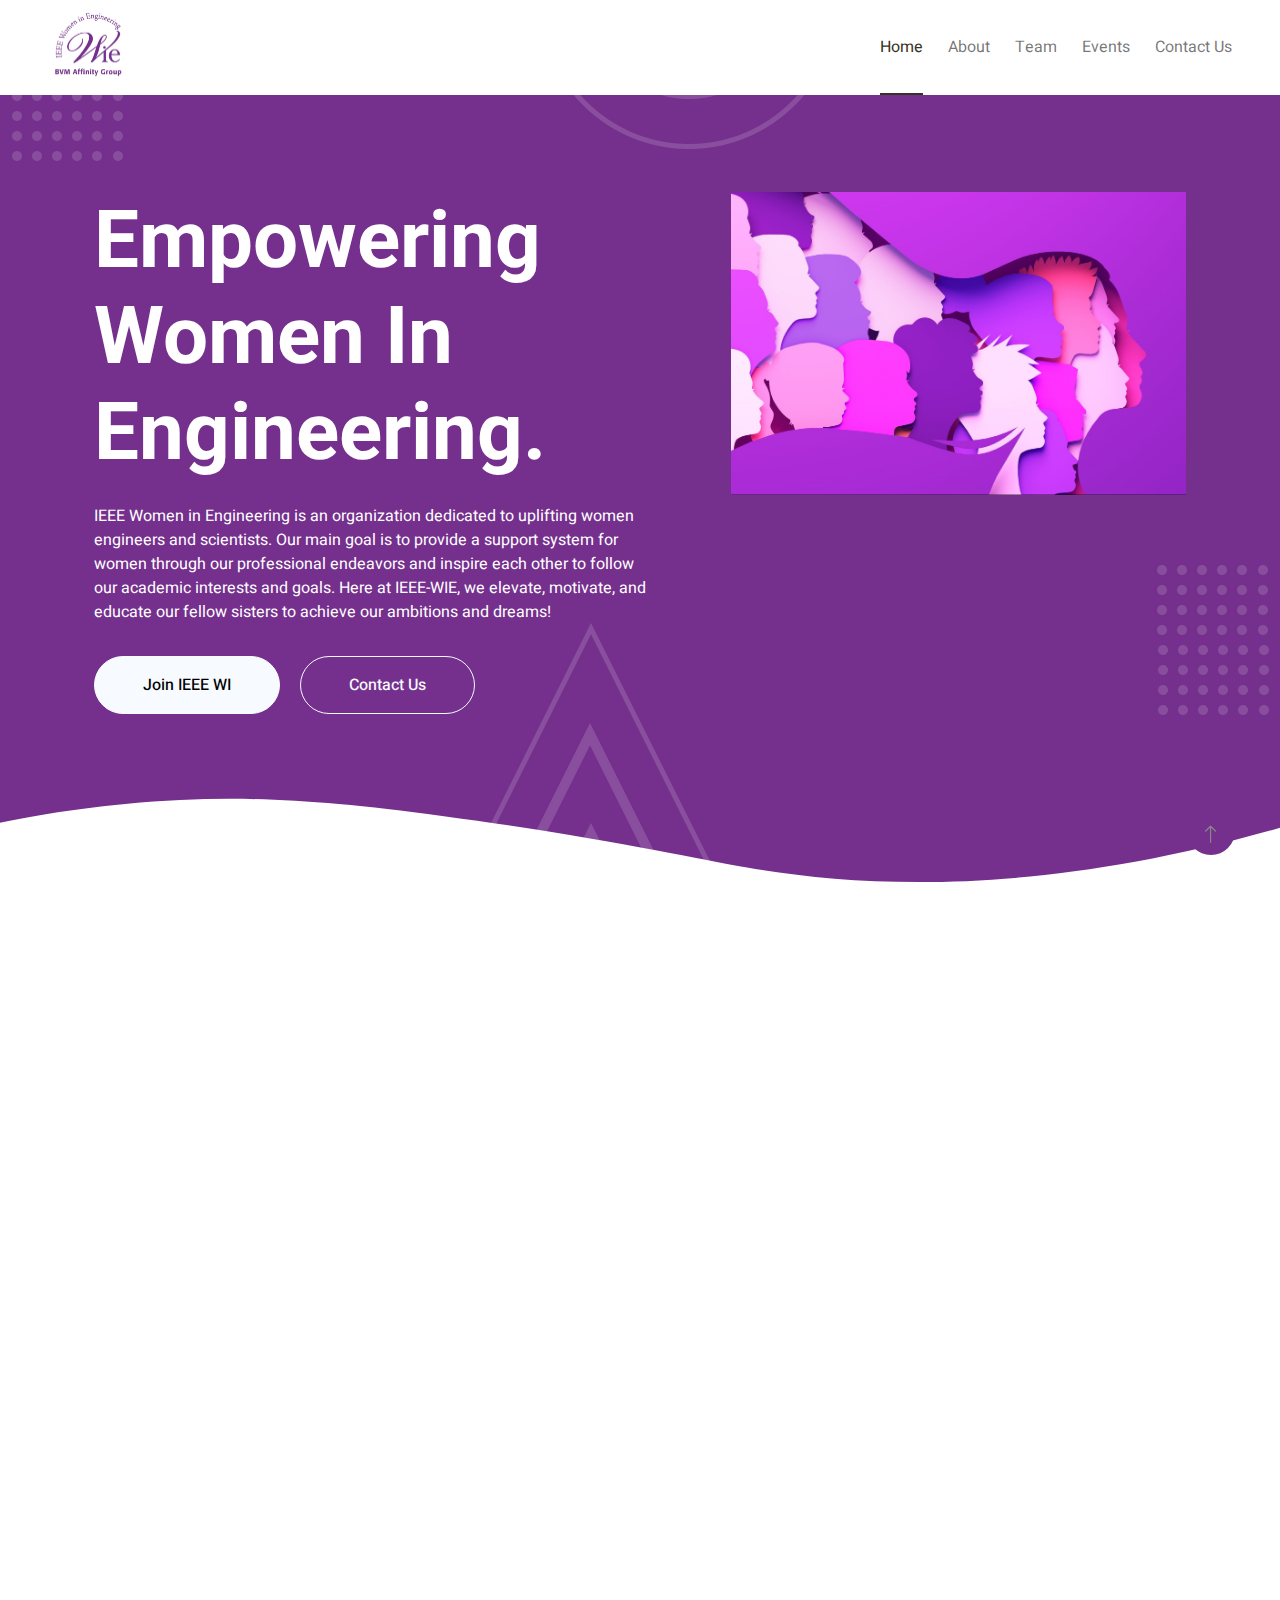
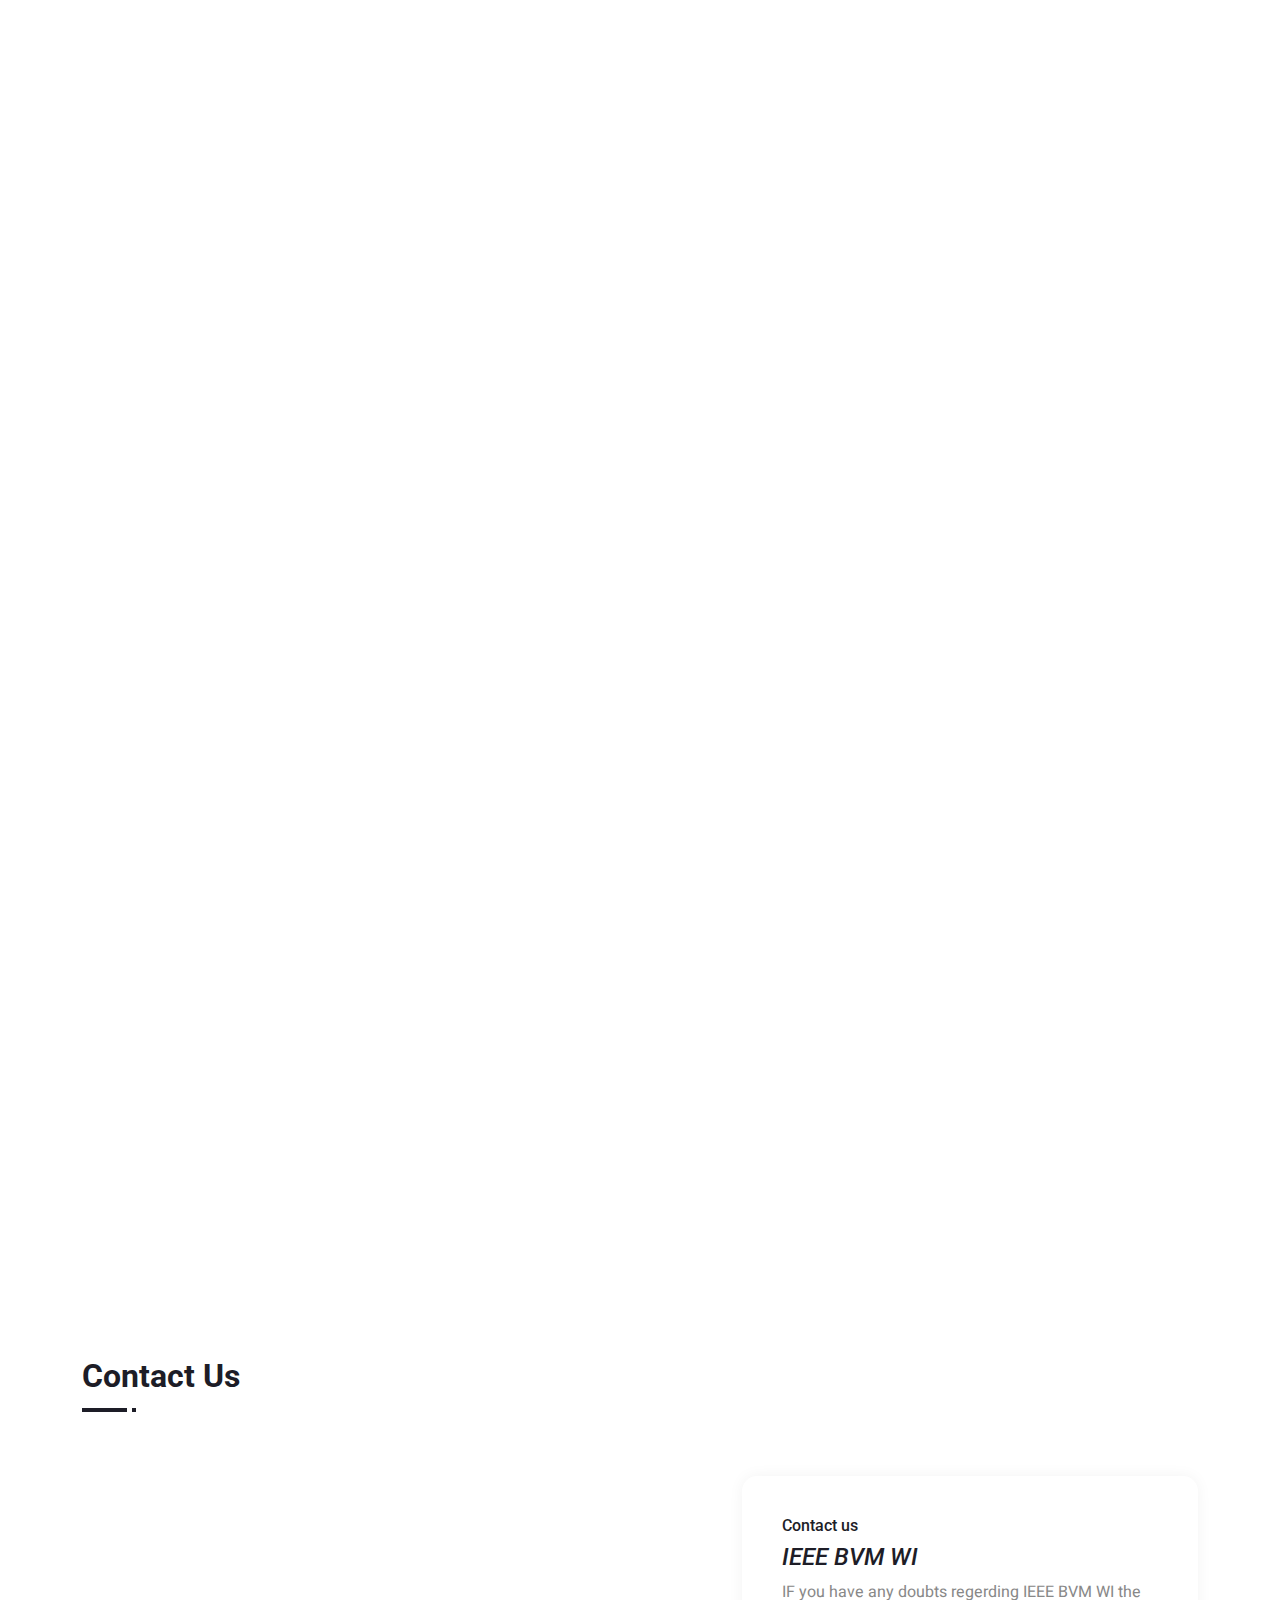
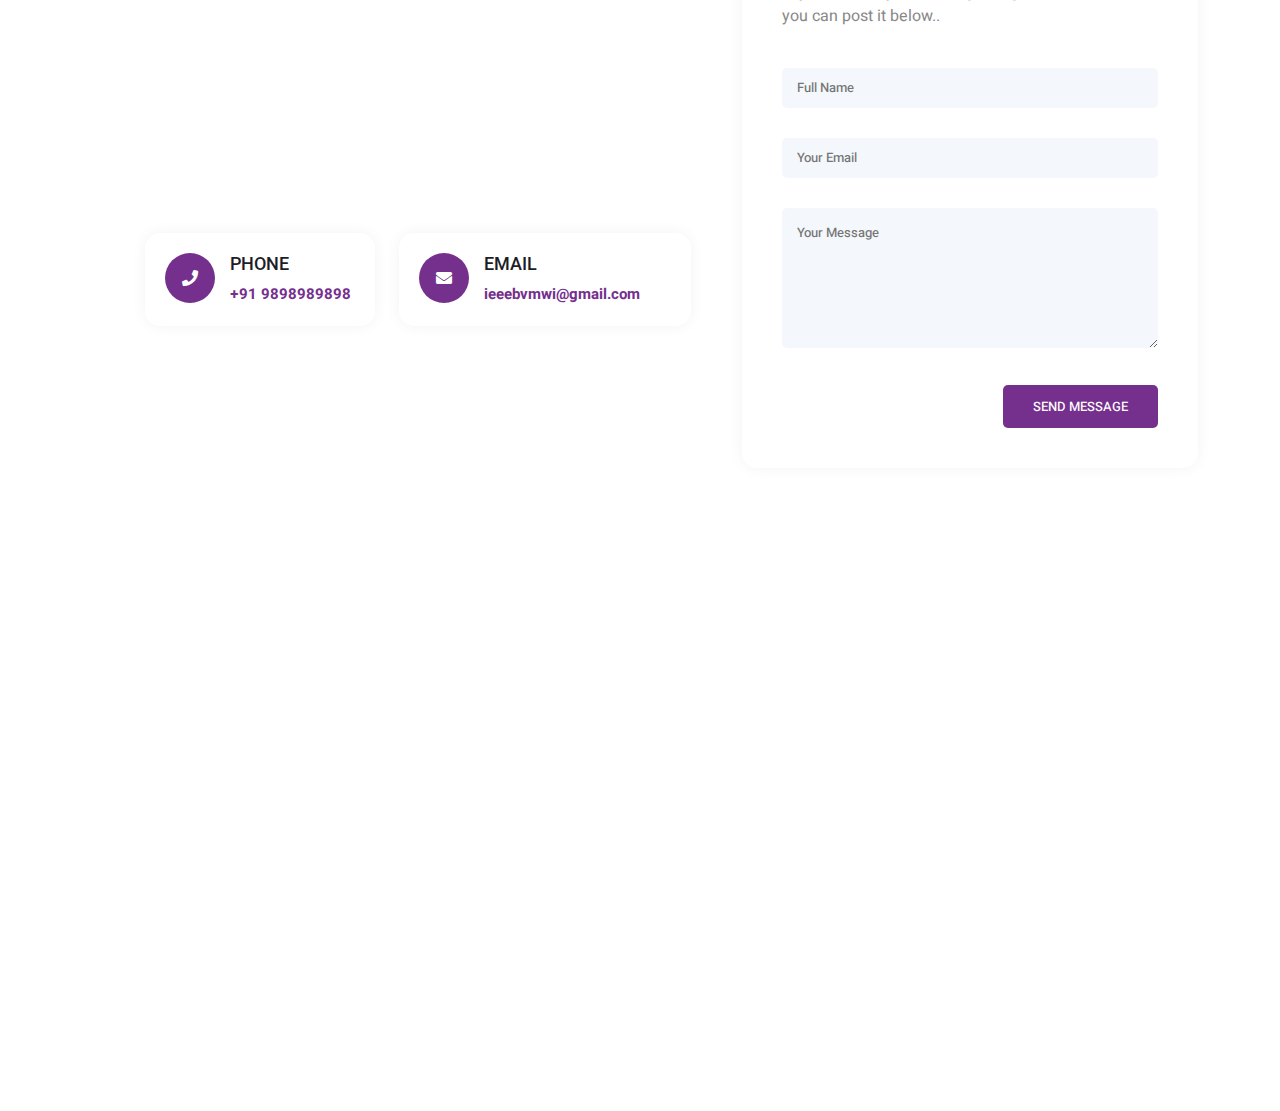
<file: index.html>
<!DOCTYPE html>
<html lang="en">

<head>
    <meta charset="utf-8">
    <title>IEEE BVM WI</title>
    <meta content="width=device-width, initial-scale=1.0" name="viewport">
    <meta content="" name="keywords">
    <meta content="" name="description">

    <!-- Favicon -->
    <link href="./img/WI/wie_logo.png" rel="icon">

    <!-- Google Web Fonts -->
    <link rel="preconnect" href="https://fonts.googleapis.com">
    <link rel="preconnect" href="https://fonts.gstatic.com" crossorigin>
    <link href="https://fonts.googleapis.com/css2?family=Heebo:wght@400;500&family=Roboto:wght@400;500;700&display=swap"
        rel="stylesheet">

    <!-- Icon Font Stylesheet -->
    <link href="https://cdnjs.cloudflare.com/ajax/libs/font-awesome/5.10.0/css/all.min.css" rel="stylesheet">
    <link href="https://cdn.jsdelivr.net/npm/bootstrap-icons@1.4.1/font/bootstrap-icons.css" rel="stylesheet">

    <!-- Libraries Stylesheet -->
    <link href="lib/animate/animate.min.css" rel="stylesheet">
    <link href="lib/owlcarousel/assets/owl.carousel.min.css" rel="stylesheet">
    <link href="lib/lightbox/css/lightbox.min.css" rel="stylesheet">

    <!-- Customized Bootstrap Stylesheet -->
    <link href="css/bootstrap.min.css" rel="stylesheet">

    <!-- Template Stylesheet -->
    <link href="css/style.css" rel="stylesheet">
</head>

<body>

    <div class="container-fluid bg-white p-0">
        <!-- Spinner Start -->
        <div id="spinner"
            class="show bg-white position-fixed translate-middle w-100 vh-100 top-50 start-50 d-flex align-items-center justify-content-center">
            <div class="spinner-grow" style="color:#75308d; width: 3rem; height: 3rem;" role="status">
                <span class="sr-only">Loading...</span>
            </div>
        </div>
        <!-- Spinner End -->


        <!-- Navbar & Hero Start -->
        <div class="container-fluid  p-0">
            <nav class="navbar bg-white navbar-expand-lg navbar-light px-4 px-lg-5 py-3 py-lg-0">
                <a href="" class="navbar-brand p-0">
                    <img src="./img/WI/WIEBVM.png" alt="Logo">
                </a>
                <button class="navbar-toggler" type="button" data-bs-toggle="collapse" data-bs-target="#navbarCollapse">
                    <span class="fa fa-bars"></span>
                </button>
                <div class="collapse navbar-collapse" id="navbarCollapse">
                    <div class="navbar-nav ms-auto py-0">
                        <a href="index.html" class="nav-item nav-link active">Home</a>
                        <a href="#ieeecs" class="nav-item nav-link">About</a>
                        <a href="team.html" class="nav-item nav-link">Team</a>
                        <!-- <a href="faculty.html" class="nav-item nav-link">Faculty</a> -->
                        <a href="#" class="nav-item nav-link">Events</a>
                        <a href="#contactUs" class="nav-item nav-link">Contact Us</a>
                    </div>
                </div>
            </nav>

            <div class="container-fluid  py-5 hero-header mb-5" style="background-color: #75308d;">
                <div class="container-fluid  my-5 py-5 px-lg-5">
                    <div class="row d-flex flex-row justify-content-evenly g-5 py-5">
                        <div class="col-lg-6 text-center text-lg-start">
                            <h1 style="font-size: 5rem;" class="comp text-white mb-4 animated zoomIn">Empowering Women
                                In Engineering.</h1>
                            <p class="text-white pb-3 animated zoomIn">IEEE Women in Engineering is an organization
                                dedicated to uplifting women engineers and scientists.
                                Our main goal is to provide a support system for women through our professional
                                endeavors and inspire each other to follow our academic interests and goals. Here at
                                IEEE-WIE, we elevate, motivate, and educate our fellow sisters to achieve our ambitions
                                and dreams!
                            </p>
                            <a href="" class="btn btn-light py-sm-3 px-sm-5 rounded-pill me-3 animated slideInLeft">Join
                                IEEE WI</a>
                            <a href="#contactUs"
                                class="btn btn-outline-light py-sm-3 px-sm-5 rounded-pill animated slideInRight">Contact
                                Us</a>
                        </div>
                        <div class="col-lg-5 text-center text-lg-start">
                            <!-- <img class="img-fluid" src="https://source.unsplash.com/500x500/?women,empowerment" alt=""> -->
                            <img class="img-fluid" src="./img/WI/women-empowerment4.jpg" alt="">
                        </div>
                    </div>
                </div>
            </div>
        </div>
        <!-- Navbar & Hero End -->

        <!-- Service Start -->
        <div class="container-xxl py-5">
            <div class="container px-lg-5">
                <div class="section-title position-relative text-center mb-5 pb-2 wow fadeInUp" data-wow-delay="0.1s">
                    <h6 class="position-relative d-inline  ps-4" style="color: #75308d;">Our Vision</h6>
                    <h2 class="mt-2">What We Do ?</h2>
                </div>
                <div class="row g-4">
                    <div class="col-lg-4 col-md-6 wow zoomIn" data-wow-delay="0.1s">
                        <div class="service-item d-flex flex-column justify-content-center text-center rounded">
                            <div class="service-icon flex-shrink-0">
                                <i class="fa fa-sitemap fa-2x"></i>
                            </div>
                            <h5 class="mb-3">Our goal is to facilitate the recruitment and retention of women in
                                technical disciplines globally</h5>
                            <!-- <p>Erat ipsum justo amet duo et elitr dolor, est duo duo eos lorem sed diam stet diam sed stet lorem.</p> -->

                        </div>
                    </div>
                    <div class="col-lg-4 col-md-6 wow zoomIn" data-wow-delay="0.3s">
                        <div class="service-item d-flex flex-column justify-content-center text-center rounded">
                            <div class="service-icon flex-shrink-0">
                                <i class="bi bi-book fa-2x"></i>
                            </div>
                            <h5 class="mb-3">We provide mentorship programs, and networking opportunities to help women
                                advance in their careers in engineering and technology.</h5>
                            <!-- <p>Erat ipsum justo amet duo et elitr dolor, est duo duo eos lorem sed diam stet diam sed stet lorem.</p> -->

                        </div>
                    </div>
                    <div class="col-lg-4 col-md-6 wow zoomIn" data-wow-delay="0.6s">
                        <div class="service-item d-flex flex-column justify-content-center text-center rounded">
                            <div class="service-icon flex-shrink-0">
                                <i class="fa fa-puzzle-piece fa-2x"></i>
                            </div>
                            <h5 class="mb-3">We encourages and supports research and innovation in areas related to
                                women in engineering and technology.</h5>
                            <!-- <p>Erat ipsum justo amet duo et elitr dolor, est duo duo eos lorem sed diam stet diam sed stet lorem.</p> -->

                        </div>
                    </div>

                </div>
            </div>
        </div>
        <!-- Service End -->








        <!-- About Start -->
        <div class="container-fluid py-5">
            <div class="container-fluid px-lg-5" id="ieeecs">
                <div class="row g-5">
                    <div class="col-lg-6 wow fadeInUp" data-wow-delay="0.1s">
                        <div class="section-title position-relative mb-4 pb-2">
                            <h6 class="position-relative ps-4" style="color: #75308d;">About Us</h6>
                            <h2 class="mt-2">IEEE BVM WI</h2>
                        </div>
                        <p class="mb-4">Women in engineering (WIE) was originated in 2023 at IEEE BVM SB as the
                            Professional affinity Group. The idea is to provide the young women with a platform,
                            encouragement and inspiration to come up with confidence and excellence in the technical
                            career of Engineering. The IEEE WIE Affinity Group at BVM aims to foster an environment of
                            diversity and inclusion in STEM fields, providing a platform for women to excel and succeed.
                            We strongly believe that promoting gender equality is essential for driving innovation and
                            progress in engineering and technology.</p>
                        <div class="d-flex align-items-center mt-4">
                            <a class="btn btn-square me-3" href=""
                                style="color: #75308d; outline: 1px solid #75308d ;"><i
                                    class="fab fa-facebook-f"></i></a>
                            <a class="btn btn-square me-3" href=""
                                style="color: #75308d; outline: 1px solid #75308d ;"><svg xmlns="http://www.w3.org/2000/svg" height="1em" viewBox="0 0 512 512"><style>svg{fill:#75308d}</style><path d="M389.2 48h70.6L305.6 224.2 487 464H345L233.7 318.6 106.5 464H35.8L200.7 275.5 26.8 48H172.4L272.9 180.9 389.2 48zM364.4 421.8h39.1L151.1 88h-42L364.4 421.8z"/></svg></a>
                            <a class="btn btn-square me-3" style="color: #75308d; outline: 1px solid #75308d ;"
                                href=""><i class="fab fa-instagram"></i></a>
                            <a class="btn btn-square" style="color: #75308d;outline: 1px solid #75308d ;" href=""><i
                                    class="fab fa-linkedin-in"></i></a>
                        </div>
                    </div>
                    <div class="col-lg-6 about">
                        <img class="about-img img-fluid wow zoomIn" data-wow-delay="0.5s" src="./img/WI/WIEBVM.png">
                    </div>
                </div>
            </div>
        </div>
        <div class="container-fluid py-5">
            <div class="container-fluid px-lg-5">
                <div class="row g-5">
                    <div class="col-lg-6 wow fadeInUp" data-wow-delay="0.1s">
                        <div class="section-title position-relative mb-4 pb-2">
                            <h6 class="position-relative ps-4" style="color: #75308d;">About Us</h6>
                            <h2 class="mt-2">IEEE BVM SB</h2>
                        </div>
                        <p class="mb-4">IEEE BVM SB was established on 29th August 2016. The main motto of the
                            Student
                            Branch is to connect engineers from various departments of the institute to come
                            together,
                            identify problem statements and act accordingly to improvise and promote Technical
                            Activities which can, in turn, be formed for "Advancing Technology for Humanity". It
                            aims to
                            give students the cutting- edge skills, confidence, and intellect with which they can
                            easily
                            face the competitive world and contribute to human welfare by organizing competitions,
                            workshops, expert talks, seminars, and symposiums on different technical topics.</p>
                        <div class="d-flex align-items-center mt-4">
                            <a class="btn btn-square me-3" href=""
                                style="color: #75308d; outline: 1px solid #75308d ;"><i
                                    class="fab fa-facebook-f"></i></a>
                            <a class="btn btn-square me-3" href=""
                                style="color: #75308d; outline: 1px solid #75308d ;"><svg
                                    xmlns="http://www.w3.org/2000/svg" height="1em" viewBox="0 0 512 512">
                                    <style>
                                        svg {
                                            fill: #75308d
                                        }
                                    </style>
                                    <path
                                        d="M389.2 48h70.6L305.6 224.2 487 464H345L233.7 318.6 106.5 464H35.8L200.7 275.5 26.8 48H172.4L272.9 180.9 389.2 48zM364.4 421.8h39.1L151.1 88h-42L364.4 421.8z" />
                                </svg></a>
                            <a class="btn btn-square me-3" style="color: #75308d; outline: 1px solid #75308d ;"
                                href=""><i class="fab fa-instagram"></i></a>
                            <a class="btn btn-square" style="color: #75308d;outline: 1px solid #75308d ;" href=""><i
                                    class="fab fa-linkedin-in"></i></a>
                        </div>
                    </div>
                    <div class="col-lg-6 about">
                        <img class="about-img img-fluid wow zoomIn" data-wow-delay="0.5s" src="img/IEEEBVM.png">
                    </div>
                </div>
            </div>
        </div>




        <div class="container-fluid py-5">
            <div class="container-fluid px-lg-5">
                <div class="row g-5">
                    <div class="col-lg-6 wow fadeInUp" data-wow-delay="0.1s">
                        <div class="section-title position-relative mb-4 pb-2">
                            <h6 class="position-relative ps-4" style="color: #75308d;">About Us</h6>
                            <h2 class="mt-2">Our BVM</h2>
                        </div>
                        <p class="mb-4">“Work Is Worship” Birla Vishvakarma Mahavidyalaya Engineering College, an
                            Autonomous Institute managed by Charutar Vidya Mandal was established in 1948 from
                            donations
                            made by the Birla Education Trust on the behest of Sardar Vallabhbhai Patel, the first
                            Home
                            Minister of independent India. The college was inaugurated by Lord Mountbatten, the
                            Governor-General of India on 14 June 1948, and rose to prominence under the stewardship
                            of
                            Prof. Junnarkar and Prof. K.M. Dholakia. It was one of the few colleges in India that
                            adopted the progressive credit system of relative grading in India. The college has
                            awarded
                            degrees to over 20,000 graduates.</p>
                        <div class="d-flex align-items-center mt-4">
                            <a class="btn btn-square me-3" href=""
                                style="color: #75308d; outline: 1px solid #75308d ;"><i
                                    class="fab fa-facebook-f"></i></a>
                            <a class="btn btn-square me-3" href=""
                                style="color: #75308d; outline: 1px solid #75308d ;"><svg
                                    xmlns="http://www.w3.org/2000/svg" height="1em" viewBox="0 0 512 512">
                                    <style>
                                        svg {
                                            fill: #75308d
                                        }
                                    </style>
                                    <path
                                        d="M389.2 48h70.6L305.6 224.2 487 464H345L233.7 318.6 106.5 464H35.8L200.7 275.5 26.8 48H172.4L272.9 180.9 389.2 48zM364.4 421.8h39.1L151.1 88h-42L364.4 421.8z" />
                                </svg></a>
                            <a class="btn btn-square me-3" style="color: #75308d; outline: 1px solid #75308d ;"
                                href=""><i class="fab fa-instagram"></i></a>
                            <a class="btn btn-square" style="color: #75308d;outline: 1px solid #75308d ;" href=""><i
                                    class="fab fa-linkedin-in"></i></a>
                        </div>
                    </div>
                    <div class="col-lg-6 about">
                        <img class="about-img img-fluid wow zoomIn" data-wow-delay="0.5s"
                            src="img/75th Year Logo BVM with NAAC-01.png">
                    </div>
                </div>
            </div>
        </div>








        <!-- Contact US Section-->

        <section class="contact-us" id="contact-section">

            <div class="container" id="contactUs">
                <div class="section-title position-relative mb-4 pb-2">
                    <h2 class="mt-2">Contact Us</h2>
                </div>
                <div class="row contact">
                    <div class="col-lg-8 col-sm-12">
                        <div id="map">
                            <iframe
                                src="https://www.google.com/maps/embed?pb=!1m18!1m12!1m3!1d3684.710404571603!2d72.92125007483743!3d22.55251853370694!2m3!1f0!2f0!3f0!3m2!1i1024!2i768!4f13.1!3m3!1m2!1s0x395e4e74c03b7749%3A0xab364c66fd4834c!2sBirla%20Vishvakarma%20Mahavidyalaya%20(BVM)!5e0!3m2!1sen!2sin!4v1694888014715!5m2!1sen!2sin"
                                width="100%" height="420px" frameborder="0"
                                style="border:0; border-radius: 15px; position: relative; z-index: 2;"
                                allowfullscreen=""></iframe>

                            <div class="row">
                                <div class="col-lg-4 offset-lg-1">
                                    <div class="contact-info">
                                        <div class="icon">
                                            <i class="fa fa-phone"></i>
                                        </div>
                                        <h4>Phone</h4>
                                        <span><a href="tel:+919898989898" style="color: #75308d;">+91
                                                9898989898</a></span>
                                    </div>
                                </div>
                                <div class="col-lg-5 email">
                                    <div class="contact-info">
                                        <div class="icon">
                                            <i class="fa fa-envelope"></i>
                                        </div>
                                        <h4>Email</h4>
                                        <span><a href="mailto:ieeebvmcs@gmail.com"
                                                style="color: #75308d;">ieeebvmwi@gmail.com</a></span>
                                    </div>
                                </div>
                            </div>
                        </div>
                    </div>
                    <div class="col-lg-4 col-md-12">
                        <form class="contactform" id="contact" action="" method="post">
                            <div class="row">
                                <div class="col-lg-12">
                                    <div class="section-heading">
                                        <h6>Contact us</h6>
                                        <h4><em>IEEE BVM WI</em></h4>
                                        <p>IF you have any doubts regerding IEEE BVM WI the you can post it below..
                                        </p>
                                    </div>
                                </div>
                                <div class="col-lg-12">
                                    <fieldset>
                                        <input type="name" name="name" id="name" placeholder="Full Name"
                                            autocomplete="on" required>
                                    </fieldset>
                                </div>
                                <div class="col-lg-12">
                                    <fieldset>
                                        <input type="text" name="email" id="email" pattern="[^ @]*@[^ @]*"
                                            placeholder="Your Email" required="">
                                    </fieldset>
                                </div>
                                <div class="col-lg-12">
                                    <fieldset>
                                        <textarea name="message" id="message" placeholder="Your Message"></textarea>
                                    </fieldset>
                                </div>
                                <div class="col-lg-12">
                                    <fieldset>
                                        <button type="submit" id="form-submit" class="main-gradient-button">Send
                                            Message</button>
                                    </fieldset>
                                </div>
                            </div>
                        </form>
                    </div>

                </div>
            </div>
        </section>
        <!-- Footer Start -->
        <div style="background-color: #75308d;" class="container-fluid text-light footer mt-5 pt-5 wow fadeIn"
            data-wow-delay="0.1s">
            <div class="container-fluid py-5 px-lg-5">
                <div class="row g-5">
                    <div class="col-md-6 col-lg-3">
                        <h5 class="text-white mb-4">Get In Touch</h5>
                        <p><i class="fa fa-map-marker-alt me-3"></i>BVM Engineering college Vallabh Vidhyanagar
                            Anand -
                            388120</p>
                        <p><i class="fa fa-phone-alt me-3"></i><a href="tel:+91989898989898" style="color: white;">+91
                                9898989898</a></p>
                        <p><i class="fa fa-envelope me-3"></i><a href="mailto:ieeecsbvm@gmial.com"
                                style="color: white;">ieeewibvm@gmail.com</a></p>
                        <div class="d-flex pt-2">
                            <!-- <a class="btn btn-outline-light btn-social" href=""><svg xmlns="http://www.w3.org/2000/svg" height="1em" viewBox="0 0 512 512"><style>svg{fill:#75308d}</style><path d="M389.2 48h70.6L305.6 224.2 487 464H345L233.7 318.6 106.5 464H35.8L200.7 275.5 26.8 48H172.4L272.9 180.9 389.2 48zM364.4 421.8h39.1L151.1 88h-42L364.4 421.8z"/></svg></a> -->
                            <a class="btn btn-outline-light btn-social" href=""><i class="fab fa-facebook-f"></i></a>
                            <a class="btn btn-outline-light btn-social" href=""><i class="fab fa-youtube"></i></a>
                            <a class="btn btn-outline-light btn-social" href=""><i class="fab fa-instagram"></i></a>
                            <a class="btn btn-outline-light btn-social" href=""><i class="fab fa-linkedin-in"></i></a>
                        </div>
                    </div>
                    <div class="col-md-6 col-lg-3">
                        <h5 class="text-white mb-4">Popular Links</h5>
                        <a class="btn btn-link" href="https://ieeebvm.in/">IEEE BVM SB</a>
                        <a class="btn btn-link" href="https://www.ieee.org/">IEEE</a>
                        <a class="btn btn-link" href="https://ieee-npss.org/">NPSS</a>
                        <a class="btn btn-link" href="https://www.bvmengineering.ac.in/index.aspx">BVM</a>
                    </div>


                    <div class="col-md-6 col-lg-3">
                        <img class="about-img img-fluid wow zoomIn" data-wow-delay="0.5s" src="./img/WI/wie_logo.png ">
                        <img class="about-img img-fluid wow zoomIn" data-wow-delay="0.5s" src="img/IEEEBVM.png">

                    </div>

                    <div class="col-md-6 col-lg-3">
                        <img class="about-img img-fluid wow zoomIn" data-wow-delay="0.5s"
                            src="img/75th Year Logo BVM with NAAC-01.png">


                    </div>
                </div>
            </div>
            <div class="container-fluid px-lg-5">
                <div class="copyright">
                    <div class="row">
                        <div class="col-md-6 text-center text-md-start mb-3 mb-md-0">
                            &copy; All Right Reserved.
                            Developed By <a class="border-bottom" href="#">IEEE BVM WI</a>
                        </div>
                    </div>
                </div>
            </div>
        </div>
        <!-- Footer End -->


        <!-- Back to Top -->
        <a href="#" class="btn btn-lg btn-lg-square back-to-top pt-2" style="background-color: #75308d;"><i
                class="bi bi-arrow-up"></i></a>
    </div>


    <!-- JavaScript Libraries -->
    <script src="https://code.jquery.com/jquery-3.4.1.min.js"></script>
    <script src="https://cdn.jsdelivr.net/npm/bootstrap@5.0.0/dist/js/bootstrap.bundle.min.js"></script>
    <script src="lib/wow/wow.min.js"></script>
    <script src="lib/easing/easing.min.js"></script>
    <script src="lib/waypoints/waypoints.min.js"></script>
    <script src="lib/owlcarousel/owl.carousel.min.js"></script>
    <script src="lib/isotope/isotope.pkgd.min.js"></script>
    <script src="lib/lightbox/js/lightbox.min.js"></script>


    <script src="js/main.js"></script>

</body>

</html>
</file>
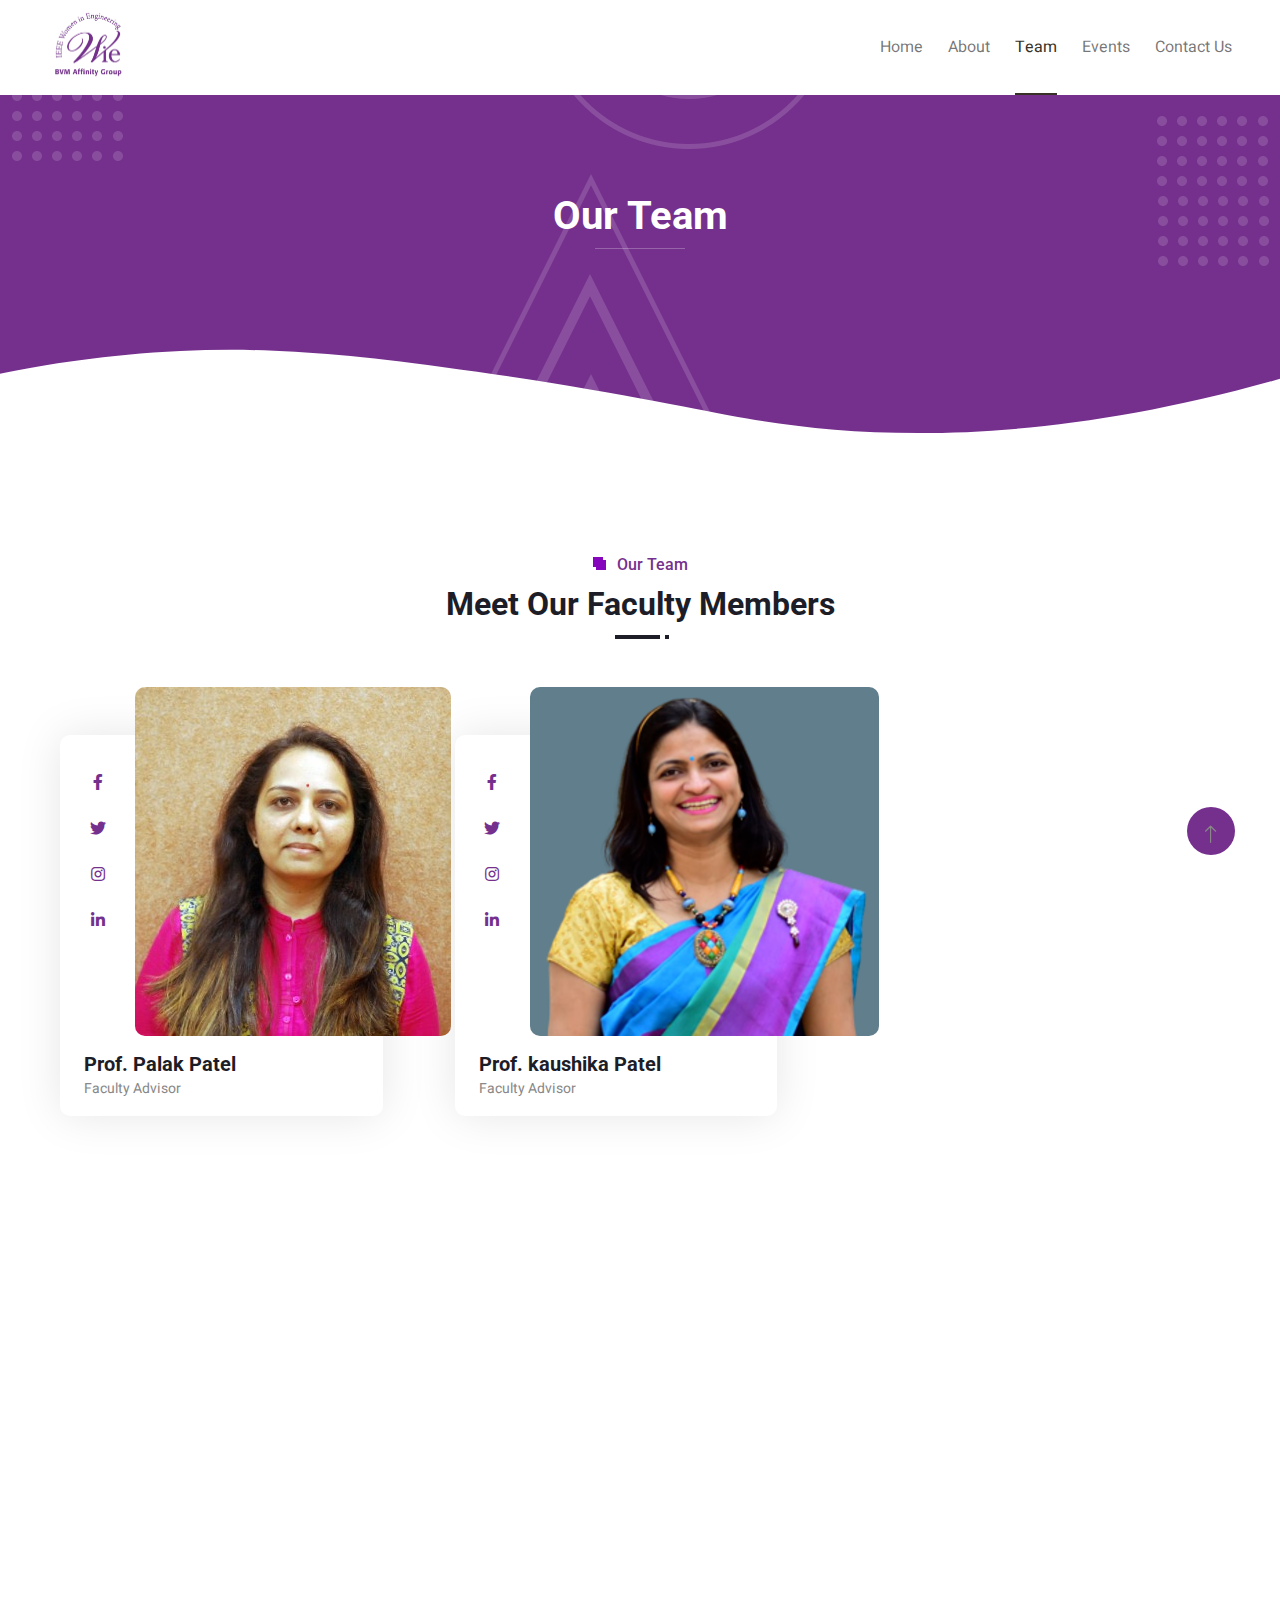
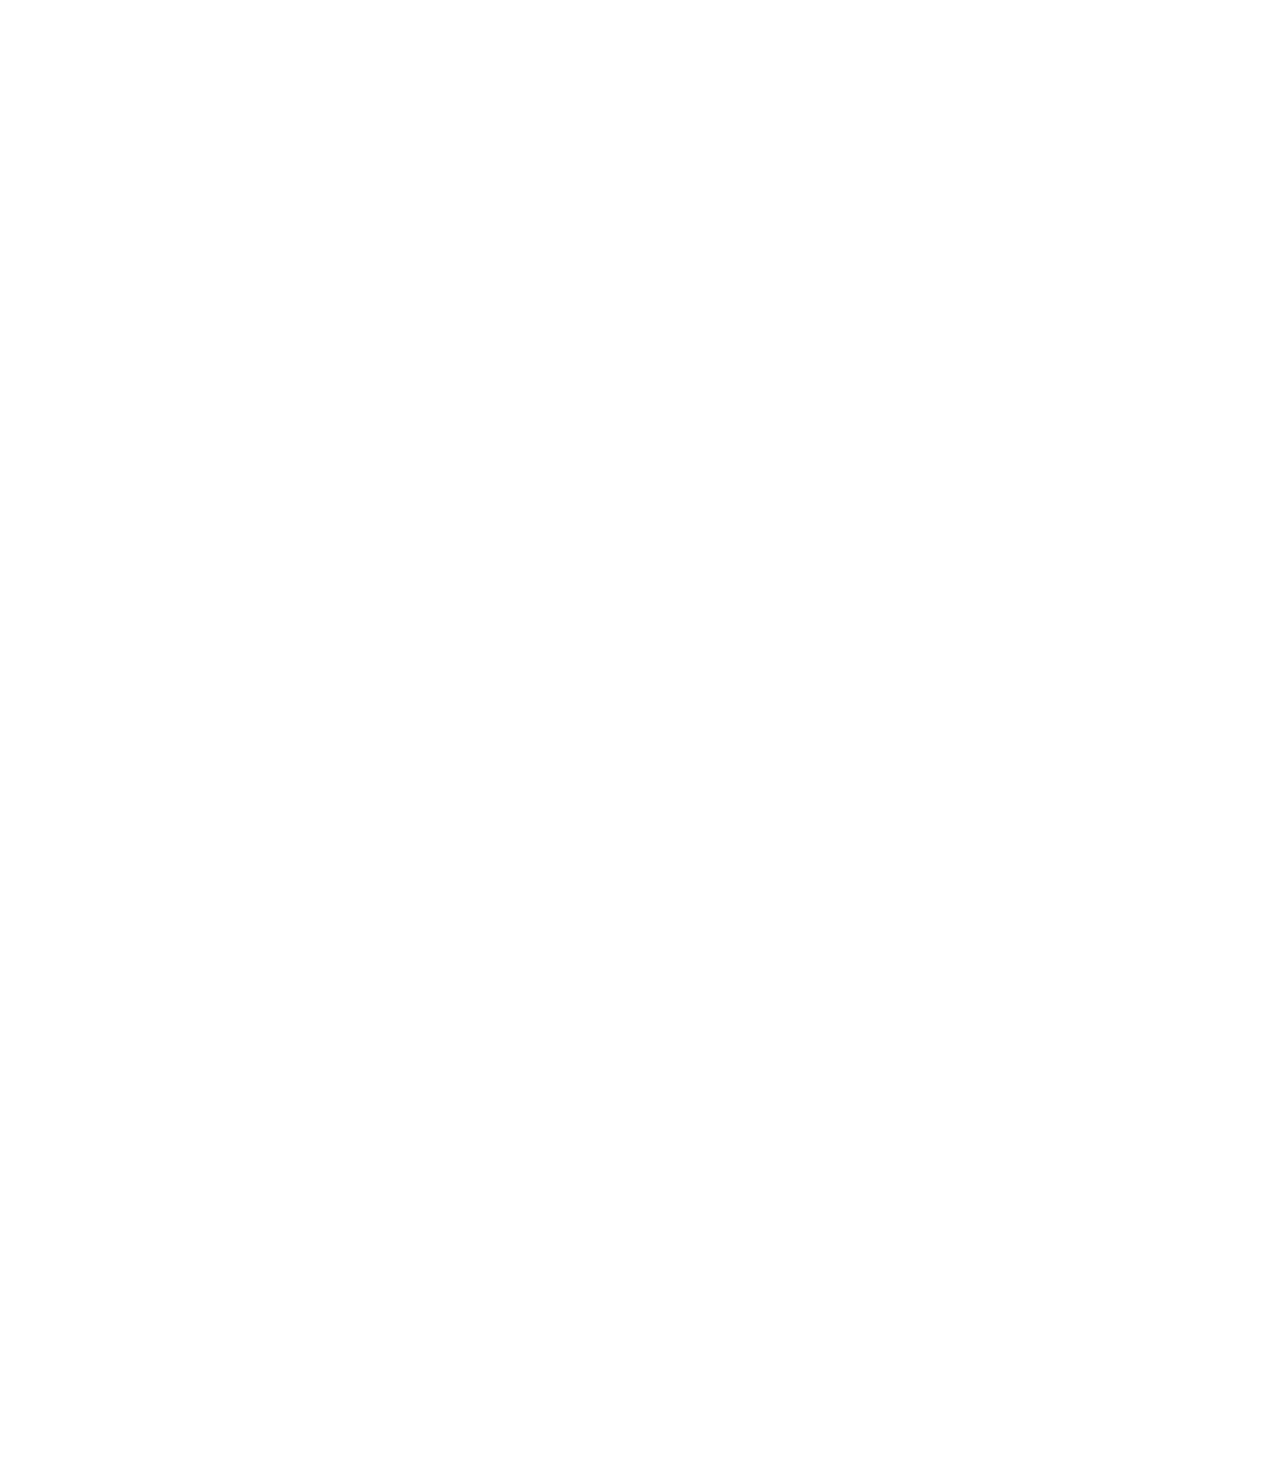
<file: team.html>
<!DOCTYPE html>
<html lang="en">

<head>
    <meta charset="utf-8">
    <title>IEEE BVM WI Team</title>
    <meta content="width=device-width, initial-scale=1.0" name="viewport">
    <meta content="" name="keywords">
    <meta content="" name="description">

    <!-- Favicon -->
    <link href="./img/WI/WIEBVM.png" rel="icon">

    <!-- Google Web Fonts -->
    <link rel="preconnect" href="https://fonts.googleapis.com">
    <link rel="preconnect" href="https://fonts.gstatic.com" crossorigin>
    <link href="https://fonts.googleapis.com/css2?family=Heebo:wght@400;500&family=Roboto:wght@400;500;700&display=swap"
        rel="stylesheet">

    <!-- Icon Font Stylesheet -->
    <link href="https://cdnjs.cloudflare.com/ajax/libs/font-awesome/5.10.0/css/all.min.css" rel="stylesheet">
    <link href="https://cdn.jsdelivr.net/npm/bootstrap-icons@1.4.1/font/bootstrap-icons.css" rel="stylesheet">

    <!-- Libraries Stylesheet -->
    <link href="lib/animate/animate.min.css" rel="stylesheet">
    <link href="lib/owlcarousel/assets/owl.carousel.min.css" rel="stylesheet">
    <link href="lib/lightbox/css/lightbox.min.css" rel="stylesheet">

    <!-- Customized Bootstrap Stylesheet -->
    <link href="css/bootstrap.min.css" rel="stylesheet">

    <!-- Template Stylesheet -->
    <link href="css/style.css" rel="stylesheet">
</head>

<body>
    <div class="container-fluid bg-white p-0">
        <!-- Spinner Start -->
        <div id="spinner"
            class="show bg-white position-fixed translate-middle w-100 vh-100 top-50 start-50 d-flex align-items-center justify-content-center">
            <div class="spinner-grow" style=" color: #75308d;  width: 3rem; height: 3rem;" role="status">
                <span class="sr-only">Loading...</span>
            </div>
        </div>
        <!-- Spinner End -->


        <!-- Navbar & Hero Start -->
        <div class="container-fluid p-0">
            <nav class="navbar bg-white navbar-expand-lg navbar-light px-4 px-lg-5 py-3 py-lg-0">
                <a href="" class="navbar-brand p-0">
                    <img src="./img/WI/WIEBVM.png" alt="Logo">
                </a>
                <button class="navbar-toggler" type="button" data-bs-toggle="collapse" data-bs-target="#navbarCollapse">
                    <span class="fa fa-bars"></span>
                </button>
                <div class="collapse navbar-collapse" id="navbarCollapse">
                    <div class="navbar-nav ms-auto py-0">
                        <a href="index.html" class="nav-item nav-link ">Home</a>
                        <a href="index.html#ieeecs" class="nav-item nav-link">About</a>
                        <a href="#" class="nav-item nav-link active">Team</a>
                        <a href="index.html" class="nav-item nav-link">Events</a>
                        <a href="index.html#contactUs" class="nav-item nav-link">Contact Us</a>
                    </div>
                    <!-- <a href="https://htmlcodex.com/startup-company-website-template" class="btn btn-secondary text-light rounded-pill py-2 px-4 ms-3">Join IEEE CS</a> -->
                </div>
            </nav>

            <div class="container-fluid py-5 hero-header mb-5" style="background-color: #75308d;">
                <div class="container-fluid my-5 py-5 px-lg-5">
                    <div class="row g-5 py-5">
                        <div class="col-12 text-center">
                            <h1 class="text-white animated zoomIn">Our Team</h1>
                            <hr class="bg-white mx-auto mt-0" style="width: 90px;">
                            
                        </div>
                    </div>
                </div>
            </div>
        </div>
        <!-- Navbar & Hero End -->

        <!-- faculty Members -->
        <div class="container-fluid py-5">
            <div class="container-xxl px-lg-5">
                <div class="section-title position-relative text-center mb-5 pb-2 wow fadeInUp" data-wow-delay="0.1s">
                    <h6 class="position-relative d-inline ps-4" style="color: #75308d;">Our Team</h6>
                    <h2 class="mt-2">Meet Our Faculty Members</h2>
                </div>
                <div class="row g-4">
                    <div class="col-lg-4 col-md-6 wow fadeInUp" data-wow-delay="0.1s">
                        <div class="team-item">
                            <div class="d-flex">
                                <div class="flex-shrink-0 d-flex flex-column align-items-center mt-4 pt-5"
                                    style="width: 75px;">
                                    <a class="btn btn-square bg-white my-1" href="" style="color: #75308d;"> <i
                                            class="fab fa-facebook-f"></i></a>
                                    <a class="btn btn-square  bg-white my-1" href="" style="color: #75308d;"><i
                                            class="fab fa-twitter"></i></a>
                                    <a class="btn btn-square  bg-white my-1" href="" style="color: #75308d;"><i
                                            class="fab fa-instagram"></i></a>
                                    <a class="btn btn-square bg-white my-1" href="" style="color: #75308d;"><i
                                            class="fab fa-linkedin-in"></i></a>
                                </div>
                                <img class="img-fluid rounded w-100" src="./img/WI team/palak mam.jpg" alt="">
                            </div>
                            <div class="px-4 py-3">
                                <h5 class="fw-bold m-0">Prof. Palak Patel</h5>
                                <small>Faculty Advisor</small>
                            </div>
                        </div>
                    </div>
                    <div class="col-lg-4 col-md-6 wow fadeInUp" data-wow-delay="0.3s">
                        <div class="team-item">
                            <div class="d-flex">
                                <div class="flex-shrink-0 d-flex flex-column align-items-center mt-4 pt-5"
                                    style="width: 75px;">
                                    <a class="btn btn-square bg-white my-1" href="" style="color: #75308d;"> <i
                                            class="fab fa-facebook-f"></i></a>
                                    <a class="btn btn-square  bg-white my-1" href="" style="color: #75308d;"><i
                                            class="fab fa-twitter"></i></a>
                                    <a class="btn btn-square  bg-white my-1" href="" style="color: #75308d;"><i
                                            class="fab fa-instagram"></i></a>
                                    <a class="btn btn-square bg-white my-1" href="" style="color: #75308d;"><i
                                            class="fab fa-linkedin-in"></i></a>
                                </div>
                                <img class="img-fluid rounded w-100" src="./img/WI team/kaushika mam.png" alt="">
                            </div>
                            <div class="px-4 py-3">
                                <h5 class="fw-bold m-0">Prof. kaushika Patel</h5>
                                <small>Faculty Advisor</small>
                            </div>
                        </div>
                    </div>
                    


                </div>
            </div>
        </div>



        <!-- faculty member end  -->

        <!-- Team Start -->
        <div class="container-fluid py-5">
            <div class="container-xxl px-lg-5">
                <div class="section-title position-relative text-center mb-5 pb-2 wow fadeInUp" data-wow-delay="0.1s">
                    <h6 class="position-relative d-inline ps-4" style="color: #75308d;">Our Team</h6>
                    <h2 class="mt-2">Meet Our Team Members</h2>
                </div>
                <div class="row g-4">
                    <div class="col-lg-4 col-md-6 wow fadeInUp" data-wow-delay="0.1s">
                        <div class="team-item">
                            <div class="d-flex">
                                <div class="flex-shrink-0 d-flex flex-column align-items-center mt-4 pt-5"
                                    style="width: 75px;">
                                    <a class="btn btn-square bg-white my-1" href="" style="color: #75308d;"> <i
                                            class="fab fa-facebook-f"></i></a>
                                    <a class="btn btn-square  bg-white my-1" href="" style="color: #75308d;"><i
                                            class="fab fa-twitter"></i></a>
                                    <a class="btn btn-square  bg-white my-1" href="" style="color: #75308d;"><i
                                            class="fab fa-instagram"></i></a>
                                    <a class="btn btn-square bg-white my-1" href="" style="color: #75308d;"><i
                                            class="fab fa-linkedin-in"></i></a>
                                </div>
                                <img class="img-fluid rounded w-100" src="./img/WI team/prxa.png" alt="">
                            </div>
                            <div class="px-4 py-3">
                                <h5 class="fw-bold m-0">Prexa Parmar</h5>
                                <small>Chairperson, WIE Affinity group</small>
                            </div>
                        </div>
                    </div>
                    <div class="col-lg-4 col-md-6 wow fadeInUp" data-wow-delay="0.3s">
                        <div class="team-item">
                            <div class="d-flex">
                                <div class="flex-shrink-0 d-flex flex-column align-items-center mt-4 pt-5"
                                    style="width: 75px;">
                                    <a class="btn btn-square bg-white my-1" href="" style="color: #75308d;"> <i
                                            class="fab fa-facebook-f"></i></a>
                                    <a class="btn btn-square  bg-white my-1" href="" style="color: #75308d;"><i
                                            class="fab fa-twitter"></i></a>
                                    <a class="btn btn-square  bg-white my-1" href="" style="color: #75308d;"><i
                                            class="fab fa-instagram"></i></a>
                                    <a class="btn btn-square bg-white my-1" href="" style="color: #75308d;"><i
                                            class="fab fa-linkedin-in"></i></a>
                                </div>
                                <img class="img-fluid rounded w-100" src="./img/WI team/priyal.jpg" alt="">
                            </div>
                            <div class="px-4 py-3">
                                <h5 class="fw-bold m-0">Priyal Patel</h5>
                                <small>Secretary, WIE Affinity Group</small>
                            </div>
                        </div>
                    </div>
                    <div class="col-lg-4 col-md-6 wow fadeInUp" data-wow-delay="0.6s">
                        <div class="team-item">
                            <div class="d-flex">
                                <div class="flex-shrink-0 d-flex flex-column align-items-center mt-4 pt-5"
                                    style="width: 75px;">
                                    <a class="btn btn-square bg-white my-1" href="" style="color: #75308d;"> <i
                                            class="fab fa-facebook-f"></i></a>
                                    <a class="btn btn-square  bg-white my-1" href="" style="color: #75308d;"><i
                                            class="fab fa-twitter"></i></a>
                                    <a class="btn btn-square  bg-white my-1" href="" style="color: #75308d;"><i
                                            class="fab fa-instagram"></i></a>
                                    <a class="btn btn-square bg-white my-1" href="" style="color: #75308d;"><i
                                            class="fab fa-linkedin-in"></i></a>
                                </div>
                                <img class="img-fluid rounded w-100" src="./img/WI team/aradhana.jpg" alt="">
                            </div>
                            <div class="px-4 py-3">
                                <h5 class="fw-bold m-0">Aradhana Sumesara</h5>
                                <small>Secretary, WIE Affinity Group</small>
                            </div>
                        </div>
                    </div>

                    <div class="col-lg-4 col-md-6 wow fadeInUp" data-wow-delay="0.1s">
                        <div class="team-item">
                            <div class="d-flex">
                                <div class="flex-shrink-0 d-flex flex-column align-items-center mt-4 pt-5"
                                    style="width: 75px;">
                                    <a class="btn btn-square bg-white my-1" href="" style="color: #75308d;"> <i
                                            class="fab fa-facebook-f"></i></a>
                                    <a class="btn btn-square  bg-white my-1" href="" style="color: #75308d;"><i
                                            class="fab fa-twitter"></i></a>
                                    <a class="btn btn-square  bg-white my-1" href="" style="color: #75308d;"><i
                                            class="fab fa-instagram"></i></a>
                                    <a class="btn btn-square bg-white my-1" href="" style="color: #75308d;"><i
                                            class="fab fa-linkedin-in"></i></a>
                                </div>
                                <img class="img-fluid rounded w-100" src="./img/WI team/drashti.png" alt="">
                            </div>
                            <div class="px-4 py-3">
                                <h5 class="fw-bold m-0">Drashti Parekh</h5>
                                <small>Secretary, WIE Affinity Group</small>
                            </div>
                        </div>
                    </div>
                    




                </div>
            </div>
        </div>
        <!-- Team End -->


        <!-- Footer Start -->
        <div style="background-color: #75308d;" class="container-fluid text-light footer mt-5 pt-5 wow fadeIn"
            data-wow-delay="0.1s">
            <div class="container-fluid py-5 px-lg-5">
                <div class="row g-5">
                    <div class="col-md-6 col-lg-3">
                        <h5 class="text-white mb-4">Get In Touch</h5>
                        <p><i class="fa fa-map-marker-alt me-3"></i>BVM Engineering college Vallabh Vidhyanagar Anand -
                            388120</p>
                        <p><i class="fa fa-phone-alt me-3"></i><a href="tel:+91989898989898" style="color: white;">+91
                                9898989898</a></p>
                        <p><i class="fa fa-envelope me-3"></i><a href="mailto:ieeecsbvm@gmial.com"
                                style="color: white;">ieeewibvm@gmail.com</a></p>
                        <div class="d-flex pt-2">
                            <!-- <a class="btn btn-outline-light btn-social" href=""><i class="fab fa-twitter"></i></a> -->
                            <a class="btn btn-outline-light btn-social" href=""><i class="fab fa-facebook-f"></i></a>
                            <a class="btn btn-outline-light btn-social" href=""><i class="fab fa-youtube"></i></a>
                            <a class="btn btn-outline-light btn-social" href=""><i class="fab fa-instagram"></i></a>
                            <a class="btn btn-outline-light btn-social" href=""><i class="fab fa-linkedin-in"></i></a>
                        </div>
                    </div>
                    <div class="col-md-6 col-lg-3">
                        <h5 class="text-white mb-4">Popular Links</h5>
                        <a class="btn btn-link" href="https://ieeebvm.in/">IEEE BVM SB</a>
                        <a class="btn btn-link" href="https://www.ieee.org/">IEEE</a>
                        <a class="btn btn-link" href="https://ieee-npss.org/">NPSS</a>
                        <a class="btn btn-link" href="https://www.bvmengineering.ac.in/index.aspx">BVM</a>
                    </div>


                    <div class="col-md-6 col-lg-3">
                        <img class="about-img img-fluid wow zoomIn" data-wow-delay="0.5s" src="./img/WI/wie_logo.png">
                        <img class="about-img img-fluid wow zoomIn" data-wow-delay="0.5s" src="img/IEEEBVM.png">

                    </div>

                    <div class="col-md-6 col-lg-3">
                        <img class="about-img img-fluid wow zoomIn" data-wow-delay="0.5s"
                            src="img/75th Year Logo BVM with NAAC-01.png">


                    </div>
                </div>
            </div>
            <div class="container-fluid px-lg-5">
                <div class="copyright">
                    <div class="row">
                        <div class="col-md-6 text-center text-md-start mb-3 mb-md-0">
                            &copy; All Right Reserved.
                            Developed By <a class="border-bottom" href="#">IEEE BVM CS</a>
                        </div>
                    </div>
                </div>
            </div>
        </div>
        <!-- Footer End -->


        <!-- Back to Top -->
        <a href="#" class="btn btn-lg btn-lg-square back-to-top pt-2" style="background-color: #75308d;"><i
            class="bi bi-arrow-up"></i></a>
    </div>

    <!-- JavaScript Libraries -->
    <script src="https://code.jquery.com/jquery-3.4.1.min.js"></script>
    <script src="https://cdn.jsdelivr.net/npm/bootstrap@5.0.0/dist/js/bootstrap.bundle.min.js"></script>
    <script src="lib/wow/wow.min.js"></script>
    <script src="lib/easing/easing.min.js"></script>
    <script src="lib/waypoints/waypoints.min.js"></script>
    <script src="lib/owlcarousel/owl.carousel.min.js"></script>
    <script src="lib/isotope/isotope.pkgd.min.js"></script>
    <script src="lib/lightbox/js/lightbox.min.js"></script>

    <script src="js/main.js"></script>
</body>

</html>
</file>
<file: css/style.css>
:root {
    --primary: #8506bc;
    --secondary: #383126;
    --light: #F7FAFF;
    --dark: #1D1D27;
}


/*** Spinner ***/
#spinner {
    opacity: 0;
    visibility: hidden;
    transition: opacity .5s ease-out, visibility 0s linear .5s;
    z-index: 99999;
}

#spinner.show {
    transition: opacity .5s ease-out, visibility 0s linear 0s;
    visibility: visible;
    opacity: 1;
}

.back-to-top {
    position: fixed;
    display: none;
    right: 45px;
    bottom: 45px;
    z-index: 99;
}


/*** Heading ***/
h1,
h2,
h3,
.fw-bold {
    font-weight: 700 !important;
}

h4,
h5,
h6,
.fw-medium {
    font-weight: 500 !important;
}


/*** Button ***/
.btn {
    font-weight: 500;
    transition: .5s;
}

.btn-square {
    width: 38px;
    height: 38px;
}

.btn-sm-square {
    width: 32px;
    height: 32px;
}

.btn-lg-square {
    width: 48px;
    height: 48px;
}

.btn-square,
.btn-sm-square,
.btn-lg-square {
    padding: 0;
    display: flex;
    align-items: center;
    justify-content: center;
    font-weight: normal;
    border-radius: 50px;
}


/*** Navbar ***/
.navbar-light .navbar-nav .nav-link {
    position: relative;
    margin-left: 25px;
    padding: 35px 0;
    /* color: var(--light) !important; */
    outline: none;
    transition: .8s;
}

.sticky-top.navbar-light .navbar-nav .nav-link {
    padding: 20px 0;
    color: var(--dark) !important;
}

.navbar-light .navbar-nav .nav-link:hover,
.navbar-light .navbar-nav .nav-link.active {
    color: var(--secondary) !important;
}

.navbar-light .navbar-brand h1 {
    color: #FFFFFF;
}

.navbar-light .navbar-brand img {
    max-height: 80px;
    transition: .5s;
}

.sticky-top.navbar-light .navbar-brand img {
    max-height: 45px;
}

@media(max-width:500px){
    .comp{
        font-size: 60px !important;
    }
}
@media(max-width:360px){
    .comp{
        font-size: 50px !important;
    }
}
@media(max-width:300px){
    .comp{
        font-size: 30px !important;
    }
}

@media (max-width: 991.98px) {
    .sticky-top.navbar-light {
        position: relative;
        background: #FFFFFF;
    }

    .navbar-light .navbar-collapse {
        margin-top: 15px;
        border-top: 1px solid #DDDDDD;
    }

    .navbar-light .navbar-nav .nav-link,
    .sticky-top.navbar-light .navbar-nav .nav-link {
        padding: 10px 0;
        margin-left: 0;
        color: var(--dark) !important;
    }

    .navbar-light .navbar-brand h1 {
        color: var(--primary);
    }

    .navbar-light .navbar-brand img {
        max-height: 45px;
    }

    .contact{
        display: flex;
        align-items: center;
        justify-content: center;
    }
    .contactform{
        margin-left: 45px !important;
        /* background-color: #1D1D27 !important; */
    }
    .email{
        margin-top: 50px;
    }
}

@media (min-width: 992px) {
    .navbar-light {
        position: absolute;
        width: 100%;
        top: 0;
        left: 0;
        border-bottom: 1px solid rgba(256, 256, 256, .1);
        z-index: 999;
    }
    
    .sticky-top.navbar-light {
        position: fixed;
        background: #FFFFFF;
    }

    .navbar-light .navbar-nav .nav-link::before {
        position: absolute;
        content: "";
        width: 0;
        height: 2px;
        bottom: -1px;
        left: 50%;
        background: var(--secondary);
        transition: .5s;
    }

    .navbar-light .navbar-nav .nav-link:hover::before,
    .navbar-light .navbar-nav .nav-link.active::before {
        width: 100%;
        left: 0;
    }

    .navbar-light .navbar-nav .nav-link.nav-contact::before {
        display: none;
    }

    .sticky-top.navbar-light .navbar-brand h1 {
        color: var(--primary);
    }
}
@media (min-width: 200px) {
    .navbar-light {
        position: absolute;
        width: 100%;
        top: 0;
        left: 0;
        border-bottom: 1px solid rgba(256, 256, 256, .1);
        z-index: 999;
    }
    
    .sticky-top.navbar-light {
        position: fixed;
        background: #FFFFFF;
    }

    .navbar-light .navbar-nav .nav-link::before {
        position: absolute;
        content: "";
        width: 0;
        height: 2px;
        bottom: -1px;
        left: 50%;
        background: var(--secondary);
        transition: .5s;
    }

    .navbar-light .navbar-nav .nav-link:hover::before,
    .navbar-light .navbar-nav .nav-link.active::before {
        width: 100%;
        left: 0;
    }

    .navbar-light .navbar-nav .nav-link.nav-contact::before {
        display: none;
    }

    .sticky-top.navbar-light .navbar-brand h1 {
        color: var(--primary);
    }
}


/*** Hero Header ***/
 .hero-header {

    width: 100%;
    background:
        url(../img/bg-dot.png), 
        url(../img/bg-dot.png),
        url(../img/bg-round.png),
        url(../img/bg-tree.png),
        url(../img/header-shape.svg);
    background-position:
        10px 10px,
        bottom 190px right 10px,
        left 55% top -1px,
        left 45% bottom -1px,
        center bottom -1px;
    background-repeat: no-repeat;
} 

.about{
    display: flex;
    align-items: center;
    justify-content: center;
}
.about-img{
width: 300px;
}




section.contact-us {
    /* background-image: url(../images/footer-bg.png); */
    background-position: center center;
    background-repeat: no-repeat;
    background-size: cover;
    padding: 0px;
    position: relative;
  }
  
  section.contact-us:after {
    position: absolute;
    content: '';
    /* background-image: url(../images/footer-left-dec.png); */
    left: 0px;
    top: 60px;
    width: 267px;
    height: 396px;
    z-index: 1;
  }
  
  section.contact-us .contact-info {
    background-color: #fff;
    margin-top: -30px;
    box-shadow: 0px 0px 15px rgba(0, 0, 0, 0.05);
    border-radius: 15px;
    z-index: 5;
    position: relative;
    padding: 20px;
  }
  
  section.contact-us .contact-info .icon i {
    float: left;
    margin-right: 15px;
    width: 50px;
    height: 50px;
    display: inline-block;
    text-align: center;
    line-height: 50px;
    border-radius: 50%;
    background: #75308d;
    /* background: linear-gradient(-145deg, rgba(219,138,222,1) 0%, rgba(246,191,159,1) 100%); */
    color: #fff;
  }
  
  section.contact-us .contact-info h4 {
    font-size: 18px;
    font-weight: 900;
    text-transform: uppercase;
  }
  
  section.contact-us .contact-info span {
    font-size: 15px;
    color: #75308d;
    font-weight: 700;
  }
  
  section.contact-us .section-heading {
    text-align: left;
    margin-bottom: 40px;
  }
  
  section.contact-us #contact {
    margin-left: -100px;
    position: relative;
    z-index: 5;
    background-color: #fff;
    margin-top: 40px;
    box-shadow: 0px 0px 15px rgba(0, 0, 0, 0.05);
    border-radius: 15px;
    padding: 40px;
  }
  
  section.contact-us #contact input {
    width: 100%;
    height: 40px;
    border-radius: 5px;
    background-color: #f4f7fb;
    outline: none;
    border: none;
    box-shadow: none;
    font-size: 13px;
    font-weight: 500;
    color: #7a7a7a;
    padding: 0px 15px;
    margin-bottom: 30px;
  }
  
  section.contact-us #contact textarea {
    width: 100%;
    min-height: 140px;
    max-height: 180px;
    border-radius: 5px;
    background-color: #f4f7fb;
    outline: none;
    border: none;
    box-shadow: none;
    font-size: 13px;
    font-weight: 500;
    color: #7a7a7a;
    padding: 15px;
    margin-bottom: 30px;
  }
  
  section.contact-us #contact button {
    float: right;
    font-size: 13px;
    color: #fff;
    background: #75308d;
    /* background: linear-gradient(-145deg, rgba(219,138,222,1) 0%, rgba(246,191,159,1) 100%); */
    padding: 12px 30px;
    display: inline-block;
    border-radius: 5px;
    font-weight: 500;
    text-transform: uppercase;
    transition: all .3s;
    transition: all .3s;
    border: none;
    outline: none;
  }
  
  section.contact-us #contact button:hover {
    opacity: 0.9;
  }
  
  section.contact-us ul.social-icons li {
    display: inline-block;
    margin: 0px 5px;
  }
  
  section.contact-us ul.social-icons {
    text-align: center;
    margin-top: 70px;
  }
  
  section.contact-us ul.social-icons li a {
    width: 44px;
    height: 44px;
    display: inline-block;
    text-align: center;
    line-height: 44px;
    background-color: #fff;
    color: #75308d;
    border-radius: 50%;
    transition: all .5s;
  }
  
  section.contact-us ul.social-icons li a:hover {
    background-color: #75308d;
    color: #fff;
  }
  
  p.copyright {
    text-align: center;
    color: #fff;
    margin: 40px 0px;
  }
  
  p.copyright a {
    font-weight: 700;
    color: #fff;
  }
  
/*** Section Title ***/
.section-title::before {
    position: absolute;
    content: "";
    width: 45px;
    height: 4px;
    bottom: 0;
    left: 0;
    background: var(--dark);
}

.section-title::after {
    position: absolute;
    content: "";
    width: 4px;
    height: 4px;
    bottom: 0;
    left: 50px;
    background: var(--dark);
}

.section-title.text-center::before {
    left: 50%;
    margin-left: -25px;
}

.section-title.text-center::after {
    left: 50%;
    margin-left: 25px;
}

.section-title h6::before,
.section-title h6::after {
    position: absolute;
    content: "";
    width: 10px;
    height: 10px;
    top: 2px;
    left: 0;
    background: var(--primary);
}

.section-title h6::after {
    top: 5px;
    left: 3px;
}


/*** Service ***/
.service-item {
    position: relative;
    height: 350px;
    padding: 30px 25px;
    background: #FFFFFF;
    box-shadow: 0 0 45px rgba(0, 0, 0, .08);
    transition: .5s;
}

.service-item:hover {
    background: var(--primary);
}

.service-item .service-icon {
    margin: 0 auto 20px auto;
    width: 90px;
    height: 90px;
    display: flex;
    align-items: center;
    justify-content: center;
    color: var(--light);
    background-color: #75308d;
    border-radius: 50px;
    /* background: url(../img/icon-shape-primary.png) center center no-repeat; */
    transition: .5s;
}

.service-item:hover .service-icon {
    color: var(--primary);
    background: url(../img/icon-shape-white.png);
}

.service-item h5,
.service-item p {
    transition: .5s;
}

.service-item:hover h5,
.service-item:hover p {
    color: var(--light);
}

.service-item a.btn {
    position: relative;
    display: flex;
    color: var(--primary);
    transition: .5s;
    z-index: 1;
}

.service-item:hover a.btn {
    color: var(--primary);
}

.service-item a.btn::before {
    position: absolute;
    content: "";
    width: 35px;
    height: 35px;
    top: 0;
    left: 0;
    border-radius: 35px;
    background: #DDDDDD;
    transition: .5s;
    z-index: -1;
}

.service-item:hover a.btn::before {
    width: 100%;
    background: var(--light);
}

/*** Team ***/
@media(max-width:500px){
    .team-item{
        max-width: 80%;
    }
}
@media(max-width:400px){
    .team-item{
        max-width: 80%;
    }
}
@media(max-width:321px){
    .team-item{
        max-width: 80%;
    }
}

.team-item {
    position: relative;
    transition: .5s;
    z-index: 1;
}

.team-item::after {
    position: absolute;
    content: "";
    top: 3rem;
    right: 3rem;
    bottom: 0;
    left: 0;
    border-radius: 10px;
    background: #FFFFFF;
    box-shadow: 0 0 45px rgba(0, 0, 0, .1);
    transition: .5s;
    z-index: -1;
}

.team-item:hover::after {
    background: var(--primary);
}

.team-item h5,
.team-item small {
    transition: .5s;
}

.team-item:hover h5,
.team-item:hover small {
    color: var(--light);
}

/*** Footer ***/
.footer {
    background: url(../img/footer.png) center center no-repeat;
    background-size: contain;
}

.footer .btn.btn-social {
    margin-right: 5px;
    width: 40px;
    height: 40px;
    display: flex;
    align-items: center;
    justify-content: center;
    color: var(--light);
    border: 1px solid rgba(256, 256, 256, .1);
    border-radius: 40px;
    transition: .3s;
}

.footer .btn.btn-social:hover {
    color: var(--primary);
}

.footer .btn.btn-link {
    display: block;
    margin-bottom: 10px;
    padding: 0;
    text-align: left;
    color: var(--light);
    font-weight: normal;
    transition: .3s;
}

.footer .btn.btn-link::before {
    position: relative;
    content: "\f105";
    font-family: "Font Awesome 5 Free";
    font-weight: 900;
    margin-right: 10px;
}

.footer .btn.btn-link:hover {
    letter-spacing: 1px;
    box-shadow: none;
}

.footer .copyright {
    padding: 25px 0;
    font-size: 14px;
    border-top: 1px solid rgba(256, 256, 256, .1);
}

.footer .copyright a {
    color: var(--light);
}

.footer .footer-menu a {
    margin-right: 15px;
    padding-right: 15px;
    border-right: 1px solid rgba(255, 255, 255, .1);
}

.footer .footer-menu a:last-child {
    margin-right: 0;
    padding-right: 0;
    border-right: none;
}
</file>
